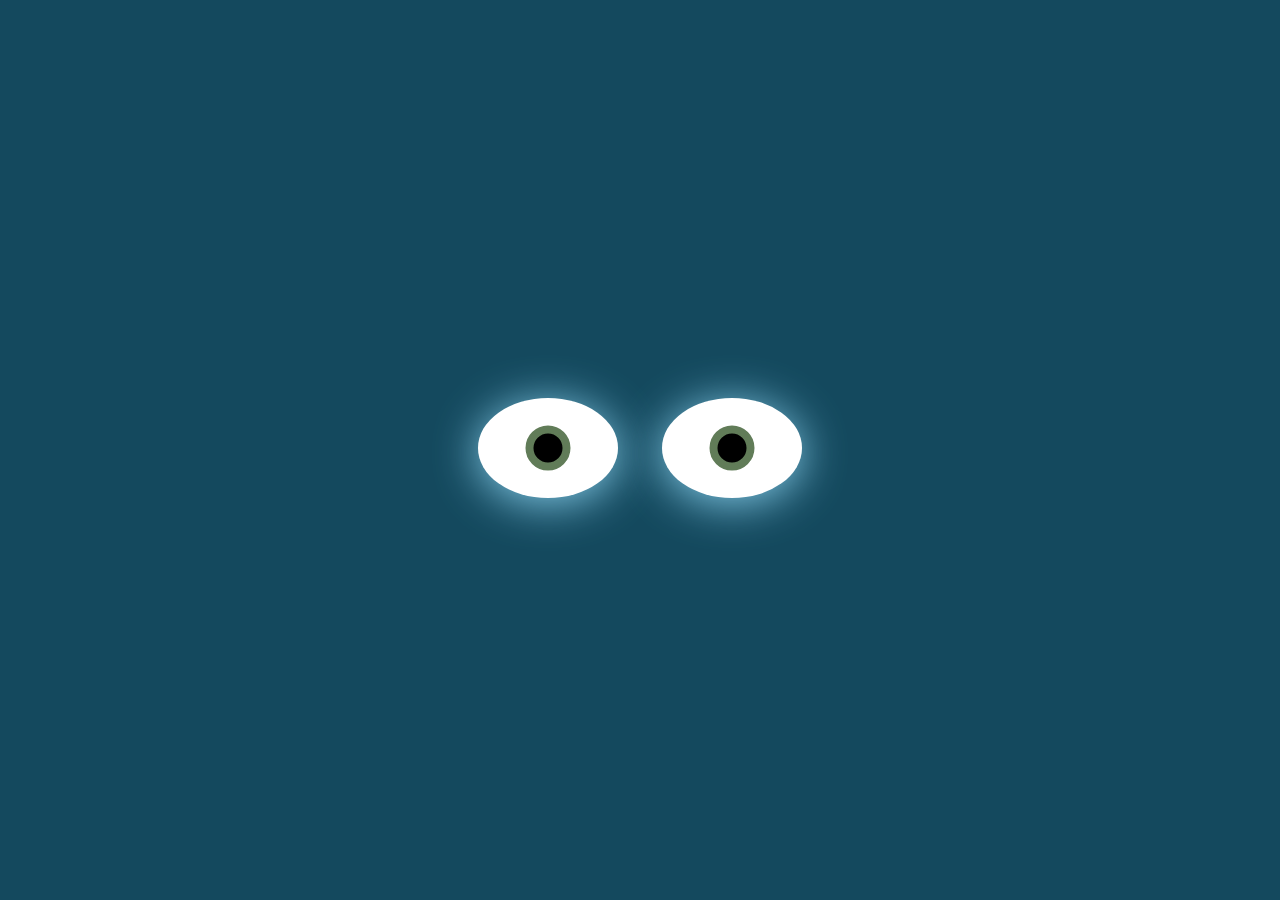
<file: eye.html>
<!DOCTYPE html>
<html lang="en">
<head>
    <meta charset="UTF-8">
    <meta http-equiv="X-UA-Compatible" content="IE=edge">
    <meta name="viewport" content="width=device-width, initial-scale=1.0">
    <title>Document</title>
    <link rel="stylesheet" href="eye.css">
</head>
<body>
    <div class="eyes">
        <div class="eye">
        <div class="ball"></div>
    </div>
        <div class="eye">
        <div class="ball"></div>
    </div>

   

    <script src="eye.js"></script>
</body>
</html>
</file>
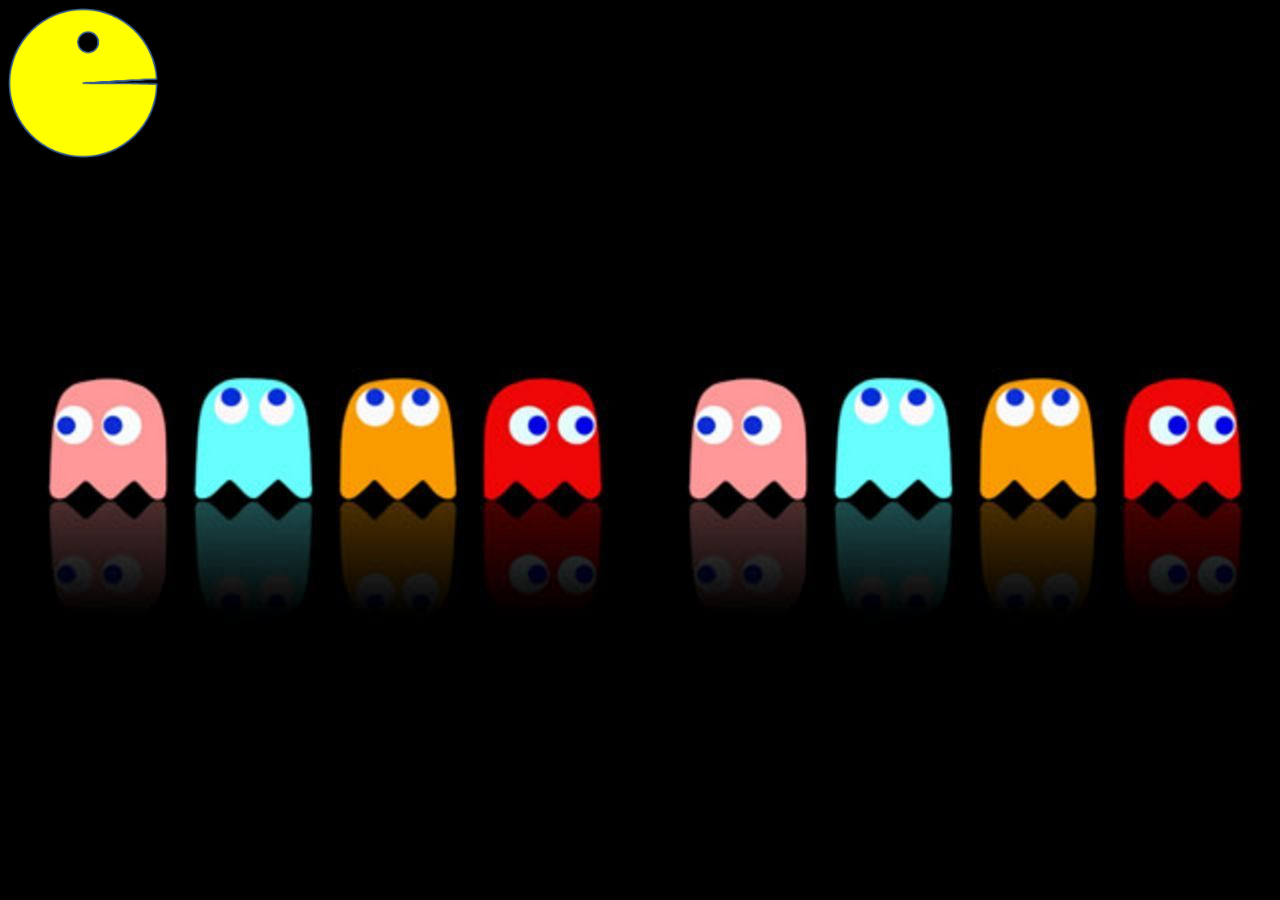
<file: pacmen.html>
<!DOCTYPE html>
<html lang="en">
<head>
    <meta charset="UTF-8">
    <meta http-equiv="X-UA-Compatible" content="IE=edge">
    <meta name="viewport" content="width=device-width, initial-scale=1.0">
    <title>Pacman Exercise</title>
</head>
<body>
    <img
    id="PacMan"
    src="PacMan1.png"
    width="150"
    onclick="Run()"
    style="position: -webkit-sticky"
  />
  <body background="Ghost.jpg" background-repeat="no-repeat" height="100%" width="100%">
    <script src="./pacmen.js"></script>
</body>
</html>
</file>
<file: eye.css>
body {
    margin: 0;
    padding: 0;
    background:#14495e;
    display: flex;
    justify-content: center;
    align-items: center;
    min-height: 100vh;
}
.eyes {
    position: absolute;
    top: 50%;
    transform: translateY(-50%);
    width: 100%;
    text-align: center;
}

.eye {
    position: relative;
    width: 140px;
    height: 100px;
    background: white;
    display: inline-block;
    margin: 0 20px;
    border-radius: 50%;
    box-shadow: 0 5px 45px skyblue;
    overflow: hidden;
}

.ball {
position: absolute;
top: 50%;
left: 50%;
transform: translate(-50%, -50%);
width: 45px;
height: 45px;
border-radius: 50%;
background: black;
border: 8px solid #617c58;
box-sizing: border-box;
}
</file>
